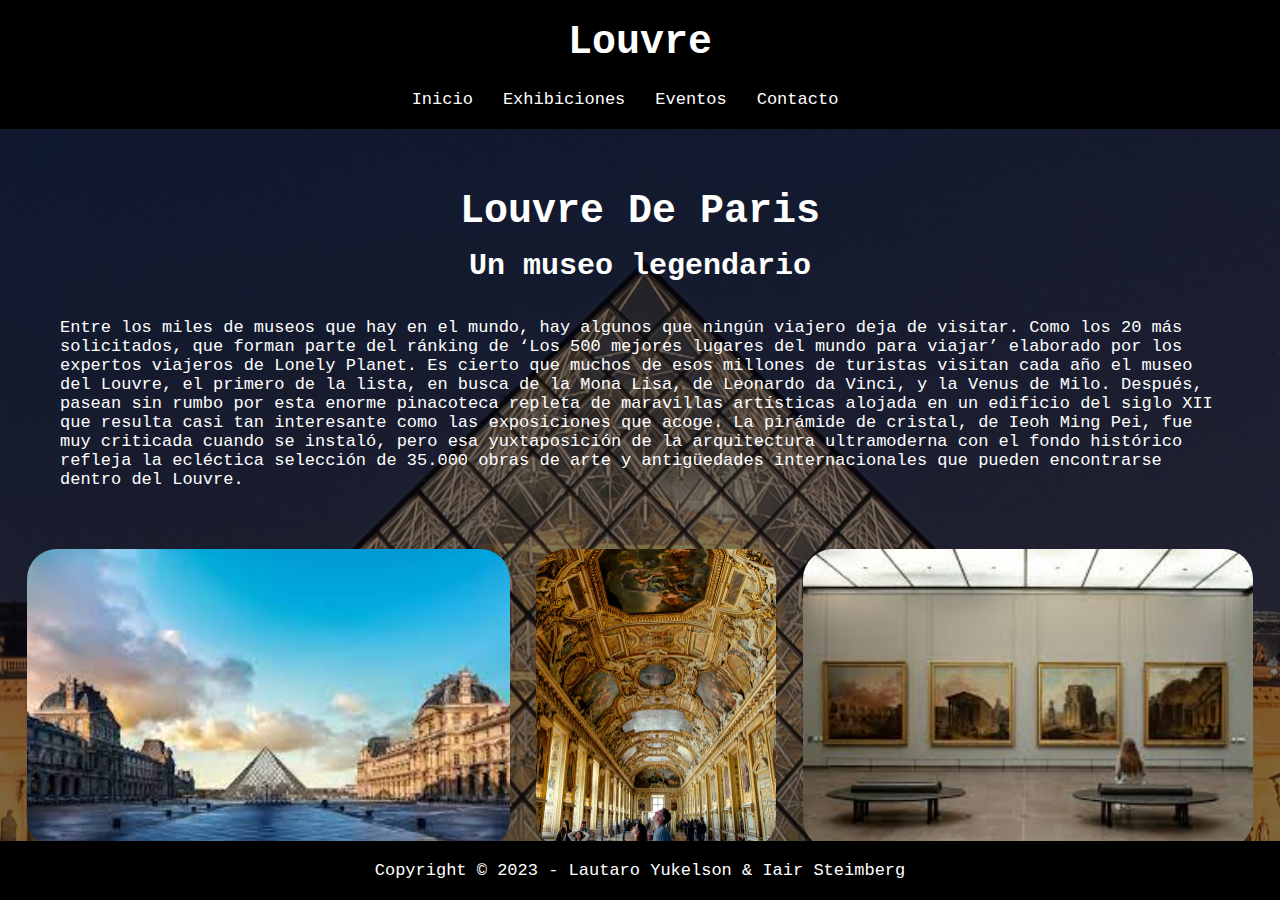
<file: index.html>
<!DOCTYPE html>
<html lang="en">
<head>
    <meta charset="UTF-8">
    <meta http-equiv="X-UA-Compatible" content="IE=edge">
    <meta name="viewport" content="width=device-width, initial-scale=1.0">
    <link rel="stylesheet" href="./styles.css">
    <title>Yukelson&Steimberg</title>
</head>
<body>
    <header class="navbar__container">
        <nav class="navbar">
            <h1 class="main__title">Louvre</h1>
            <ul class="navbar__links-container">
                <li class="navbar__link"><a href="./pages/exhibiciones.html">Inicio</a></li>
                <li class="navbar__link"><a href="./pages/exhibiciones.html">Exhibiciones</a></li>
                <li class="navbar__link"><a href="./pages/eventos.html">Eventos</a></li>
                <li class="navbar__link"><a href="./pages/contacto.html">Contacto</a></li>
            </ul>
        </nav>
    </header>
    <main class="main">
        <h1 class="main__title">Louvre De Paris</h1>
        <h2 class="main__subtitle">Un museo legendario</h2>
        <p class="main__text">Entre los miles de museos que hay en el mundo, hay algunos que ningún viajero deja de visitar. Como los 20 más solicitados, que forman parte del ránking de ‘Los 500 mejores lugares del mundo para viajar’ elaborado por los expertos viajeros de Lonely Planet. Es cierto que muchos de esos millones de turistas visitan cada año el museo del Louvre, el primero de la lista, en busca de la Mona Lisa, de Leonardo da Vinci, y la Venus de Milo. Después, pasean sin rumbo por esta enorme pinacoteca repleta de maravillas artísticas alojada en un edificio del siglo XII que resulta casi tan interesante como las exposiciones que acoge. La pirámide de cristal, de Ieoh Ming Pei, fue muy criticada cuando se instaló, pero esa yuxtaposición de la arquitectura ultramoderna con el fondo histórico refleja la ecléctica selección de 35.000 obras de arte y antigüedades internacionales que pueden encontrarse dentro del Louvre.</p>
    </main>
    <section class="images-container">
        <img src="./assets/museo.jfif" alt="">
        <img src="./assets/interior1.jpg" alt="">
        <img src="./assets/interior2.jfif" alt="">
    </section>
    <footer><p>Copyright © 2023 - Lautaro Yukelson & Iair Steimberg</p></footer>
</body>
</html>
</file>
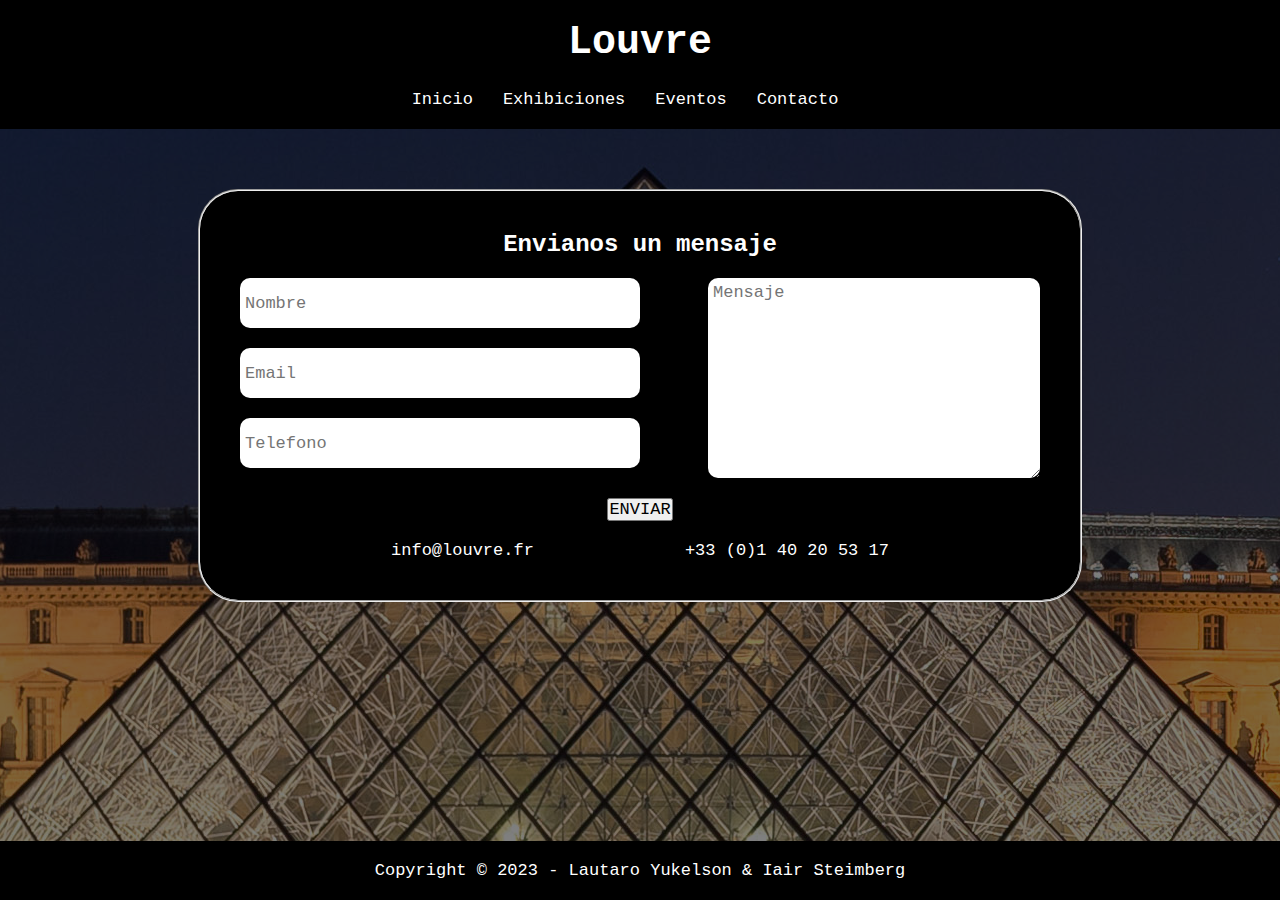
<file: pages/contacto.html>
<!DOCTYPE html>
<html lang="en">
  <head>
    <meta charset="UTF-8" />
    <meta http-equiv="X-UA-Compatible" content="IE=edge" />
    <meta name="viewport" content="width=device-width, initial-scale=1.0" />
    <link rel="stylesheet" href="../styles.css" />
    <title>Contacto</title>
  </head>
  <body>
    <header class="navbar__container">
      <nav class="navbar">
        <h1 class="main__title">Louvre</h1>
        <ul class="navbar__links-container">
          <li class="navbar__link">
            <a href="../index.html">Inicio</a>
          </li>
          <li class="navbar__link">
            <a href="./exhibiciones.html">Exhibiciones</a>
          </li>
          <li class="navbar__link">
            <a href="./eventos.html">Eventos</a>
          </li>
          <li class="navbar__link">
            <a href="./contacto.html">Contacto</a>
          </li>
        </ul>
      </nav>
    </header>
    <main class="main">
      <fieldset class="form-fieldset">
        <h3>Envianos un mensaje</h3>
        <form action="php/form.php" method="POST" class="form-contacto">
          <div class="form">
            <div class="pepe">
              <div>
                <input
                  id="nombre"
                  placeholder="Nombre"
                  class="form-control"
                  type="text"
                  name="nombre"
                  required
                  />

              <input
                id="email"
                class="form-control"
                placeholder="Email"
                type="email"
                name="mail"
                required
              />

              <input
                id="telefono"
                class="form-control"
                placeholder="Telefono"
                type="text"
                name="telefono"
                required
              />
              </div>

              <textarea
                name="mensaje"
                id="mensaje"
                cols="30"
                rows="5"
                class="msg"
                placeholder="Mensaje"
                required
              ></textarea>
            </div>
            <div class="button-container">
              <button class="button" type="submit">ENVIAR</button>
            </div>

            <div class="form-data">
              <p>info@louvre.fr</p>
              <p>+33 (0)1 40 20 53 17</p>
            </div>

          </div>
        </form>
      </fieldset>
    </main>
    <footer><p>Copyright © 2023 - Lautaro Yukelson & Iair Steimberg</p></footer>
  </body>
</html>
</file>
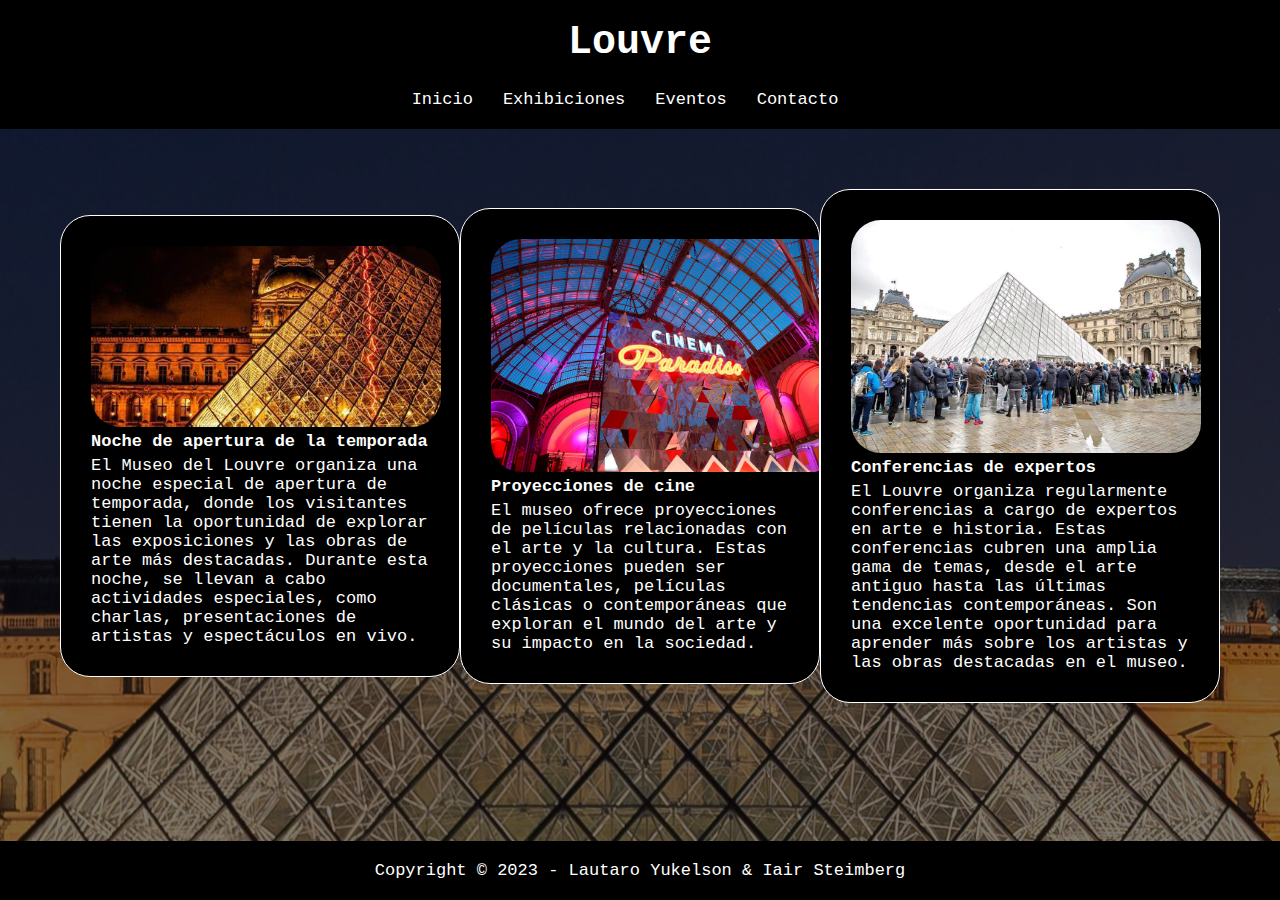
<file: pages/eventos.html>
<!DOCTYPE html>
<html lang="en">
  <head>
    <meta charset="UTF-8" />
    <meta http-equiv="X-UA-Compatible" content="IE=edge" />
    <meta name="viewport" content="width=device-width, initial-scale=1.0" />
    <link rel="stylesheet" href="../styles.css" />
    <title>Eventos</title>
  </head>
  <body>
    <header class="navbar__container">
      <nav class="navbar">
        <h1 class="main__title">Louvre</h1>
        <ul class="navbar__links-container">
          <li class="navbar__link">
            <a href="../index.html">Inicio</a>
          </li>
          <li class="navbar__link">
            <a href="./exhibiciones.html">Exhibiciones</a>
          </li>
          <li class="navbar__link">
            <a href="./eventos.html">Eventos</a>
          </li>
          <li class="navbar__link">
            <a href="./contacto.html">Contacto</a>
          </li>
        </ul>
      </nav>
    </header>

   <main class="main">
      <div class="cards__container">
      <div class="card">
        <img src="../assets/apertura.jfif" alt="" width="350">
        <h2>Noche de apertura de la temporada</h2>
        <p>El Museo del Louvre organiza una noche especial de apertura de temporada, donde los visitantes tienen la oportunidad de explorar las exposiciones y las obras de arte más destacadas. Durante esta noche, se llevan a cabo actividades especiales, como charlas, presentaciones de artistas y espectáculos en vivo.</p>
      </div>
      <div class="card">
        <img src="../assets/cine.jfif" alt="" width="350">
        <h2>Proyecciones de cine</h2>
        <p>El museo ofrece proyecciones de películas relacionadas con el arte y la cultura. Estas proyecciones pueden ser documentales, películas clásicas o contemporáneas que exploran el mundo del arte y su impacto en la sociedad.</p>
      </div>
      <div class="card">
        <img src="../assets/expertos.jpg" alt="" width="350">
        <h2>Conferencias de expertos</h2>
        <p>El Louvre organiza regularmente conferencias a cargo de expertos en arte e historia. Estas conferencias cubren una amplia gama de temas, desde el arte antiguo hasta las últimas tendencias contemporáneas. Son una excelente oportunidad para aprender más sobre los artistas y las obras destacadas en el museo.</p>
      </div>
      </div>
    </main>

    <footer><p>Copyright © 2023 - Lautaro Yukelson & Iair Steimberg</p></footer>
  </body>
</html>
</file>
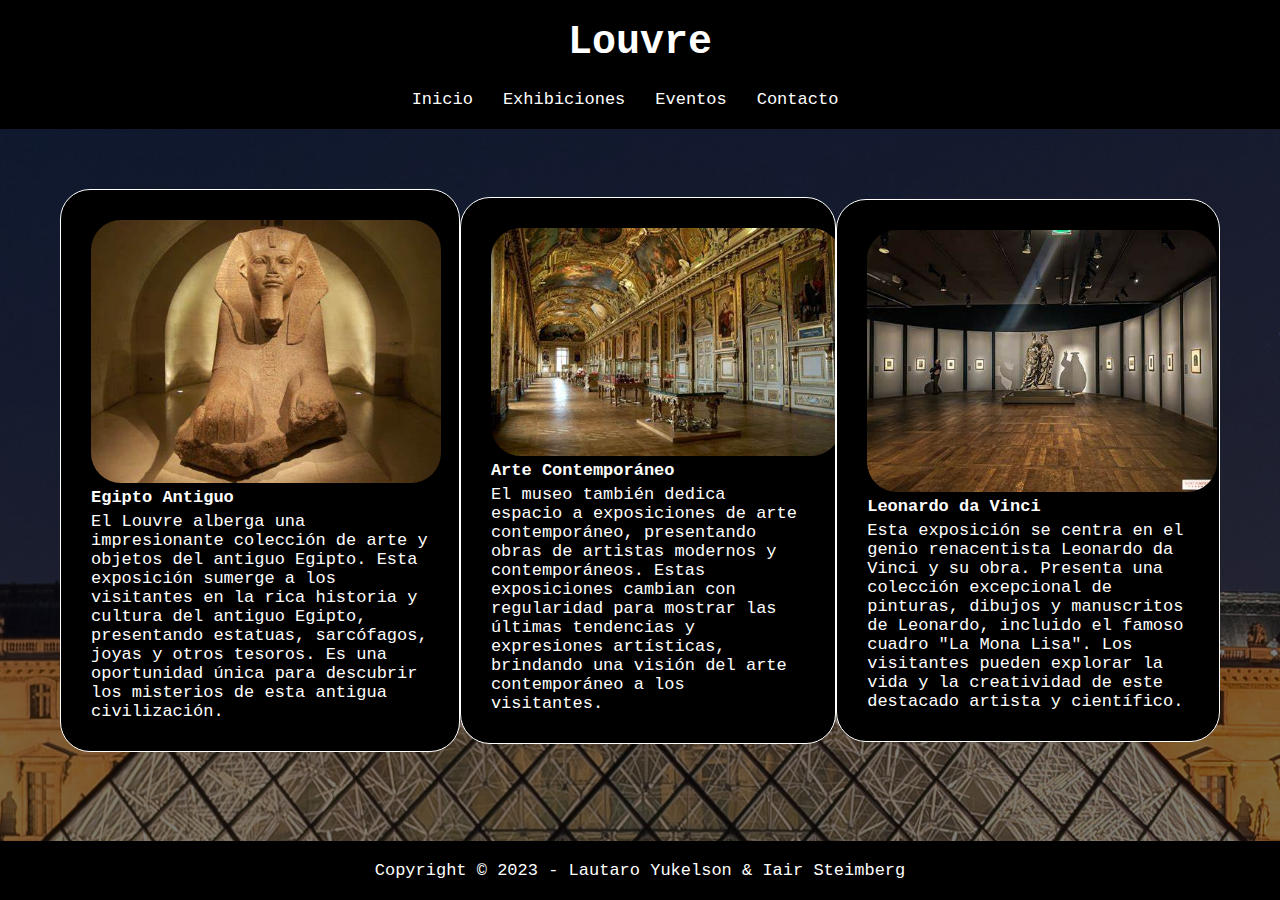
<file: pages/exhibiciones.html>
<!DOCTYPE html>
<html lang="en">
  <head>
    <meta charset="UTF-8" />
    <meta http-equiv="X-UA-Compatible" content="IE=edge" />
    <meta name="viewport" content="width=device-width, initial-scale=1.0" />
    <link rel="stylesheet" href="../styles.css" />
    <title>Exhibiciones</title>
  </head>
  <body>
    <header class="navbar__container">
      <nav class="navbar">
        <h1 class="main__title">Louvre</h1>
        <ul class="navbar__links-container">
          <li class="navbar__link">
            <a href="../index.html">Inicio</a>
          </li>
          <li class="navbar__link">
            <a href="./exhibiciones.html">Exhibiciones</a>
          </li>
          <li class="navbar__link">
            <a href="./eventos.html">Eventos</a>
          </li>
          <li class="navbar__link">
            <a href="./contacto.html">Contacto</a>
          </li>
        </ul>
      </nav>
    </header>
    <main class="main">
      <div class="cards__container">
      <div class="card">
        <img src="../assets/egipto antiguo.jfif" alt="" width="350">
        <h2>Egipto Antiguo</h2>
        <p>El Louvre alberga una impresionante colección de arte y objetos del antiguo Egipto.
           Esta exposición sumerge a los visitantes en la rica historia y cultura del antiguo Egipto, presentando estatuas, sarcófagos, joyas y otros tesoros.
            Es una oportunidad única para descubrir los misterios de esta antigua civilización.
        </p>
      </div>
      <div class="card">
        <img src="../assets/arte contemporaneo.jfif" alt="" width="350">
        <h2>Arte Contemporáneo</h2>
        <p>El museo también dedica espacio a exposiciones de arte contemporáneo, presentando obras de artistas modernos y contemporáneos.
           Estas exposiciones cambian con regularidad para mostrar las últimas tendencias y expresiones artísticas, brindando una visión del arte contemporáneo a los visitantes.
        </p>
      </div>
      <div class="card">
        <img src="../assets/leonardo da vinci.jfif" alt="" width="350">
        <h2>Leonardo da Vinci</h2>
        <p>Esta exposición se centra en el genio renacentista Leonardo da Vinci y su obra. Presenta una colección excepcional de pinturas,
           dibujos y manuscritos de Leonardo, incluido el famoso cuadro "La Mona Lisa". Los visitantes pueden explorar la vida y la creatividad de este destacado artista y científico.
        </p>
      </div>
      </div>
    </main>
    <footer><p>Copyright © 2023 - Lautaro Yukelson & Iair Steimberg</p></footer>
  </body>
</html>
</file>
<file: styles.css>
* {
  padding: 0;
  margin: 0;
  overflow-x: hidden;
  text-decoration: none;
  font-size: 17px;
  font-family: "Courier New", Courier, monospace;
  box-sizing: border-box;
}

body{
  background-color: rgba(0, 0, 0, 0.5);
  background-image: url(./assets/Louvre_Museum_Wikimedia_Commons.jpg);
  background-position: 50%;
  background-position-y: center;
  background-size: auto;
  background-repeat: no-repeat;
  background-blend-mode: color;
}

.navbar {
  background-color: black;
  display: flex;
  flex-direction: column;
  align-items: center;
  color: white;
  padding: 20px 0px;
}

.navbar__links-container {
  margin-top: 10px;
  display: flex;
  justify-content: space-evenly;
  list-style: none;
}

.navbar__links-container li a {
  color: white;
}

.navbar__links-container li:hover {
  border-bottom: 1px solid white;
  transition: 0.9s;
}

.navbar__links-container li {
  color: white;
  margin-right: 30px;
}

.main {
  display: flex;
  align-items: center;
  justify-content: center;
  flex-direction: column;
  color: white;
  padding: 60px;
}

.main__title {
  font-size: 40px;
  margin-bottom: 15px;
}

.main__subtitle {
  font-size: 30px;
  margin-bottom: 35px;
}

.main__text {
  max-width: 1300px;
}

.images-container{
  display: flex;
  justify-content: space-evenly;
}

.images-container img{
  height: 300px;
  border-radius: 30px;
}

footer {
  width: 100%;
  position: absolute;
  bottom: 0;
  background-color: black;
  color: white;
  display: flex;
  justify-content: center;
  align-items: center;
  padding: 20px 0px;
}

/************************************CONTACTO************************************/
.form-fieldset {
  background-color: black;
  padding: 40px;
  border-radius: 40px;
  display: flex;
  flex-direction: column;
  align-items: center;
}

.form-fieldset h3 {
  margin-bottom: 20px;
  font-size: 24px;
}

.form {
  display: flex;
  flex-direction: column;
  justify-content: space-evenly;
  align-items: center;
}

.form-control, .msg {
  width: 100%;
  margin-bottom: 20px;
  height: 50px;
  border-radius: 10px;
  border: none;
  padding: 2px;
}

.msg {
  width: 332px;
  margin-bottom: 20px;
  max-width: 332px;
  min-width: 332px;
  height: 200px;
  min-height: 200px;
  max-height: 300px;
}

.msg{
  padding: 5px;
  margin-left: 40px;
}

input{
  padding: 5px!important;
  max-width: 400px;
}

.pepe{
  display: flex;
  max-width: 800px;
}

.form-data{
  margin-top: 20px;
  width: 100%;
  display: flex;
  justify-content: space-evenly;
  align-items: center;
}

/*EXHIBICIONES Y EVENTOS*/

.cards__container{
  width: 100%;
  display: flex;
  align-items: center;
  justify-content: space-evenly;
}

.card h2{
  margin-bottom: 5px;
}

.card{
  max-width: 400px;
  background-color: black;
  border: 1px solid white;
  border-radius: 30px;
  padding: 30px;
}

.card img{
  border-radius: 30px;
}
</file>
